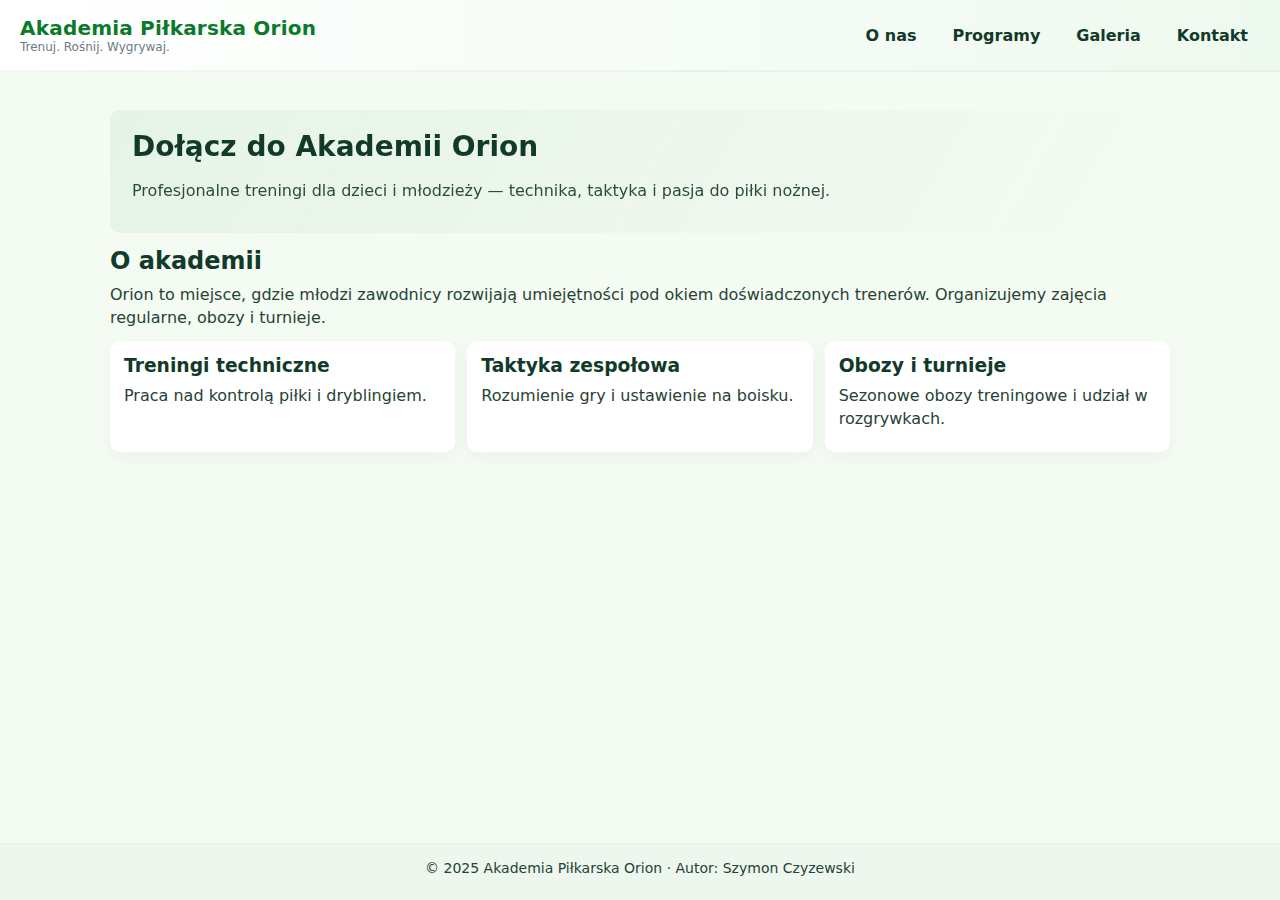
<file: index.html>
<!doctype html>
<html lang="pl">
<head>
  <meta charset="utf-8" />
  <meta name="viewport" content="width=device-width,initial-scale=1" />
  <title>Akademia Piłkarska Orion — O nas</title>
  <link rel="stylesheet" href="style.css" />
</head>
<body>
  <header class="header">
    <div class="brand">
      <span class="name">Akademia Piłkarska Orion</span>
      <span class="tag">Trenuj. Rośnij. Wygrywaj.</span>
    </div>
    <nav class="nav" aria-label="Główne menu">
      <a href="index.html">O nas</a>
      <a href="oferta.html">Programy</a>
      <a href="portfolio.html">Galeria</a>
      <a href="kontakt.html">Kontakt</a>
    </nav>
  </header>
  <main class="content">
    <section class="hero">
      <h1>Dołącz do Akademii Orion</h1>
      <p>Profesjonalne treningi dla dzieci i młodzieży — technika, taktyka i pasja do piłki nożnej.</p>
    </section>
    <section class="about">
      <h2>O akademii</h2>
      <p>Orion to miejsce, gdzie młodzi zawodnicy rozwijają umiejętności pod okiem doświadczonych trenerów. Organizujemy zajęcia regularne, obozy i turnieje.</p>
      <div class="cards">
        <article class="card"><h3>Treningi techniczne</h3><p>Praca nad kontrolą piłki i dryblingiem.</p></article>
        <article class="card"><h3>Taktyka zespołowa</h3><p>Rozumienie gry i ustawienie na boisku.</p></article>
        <article class="card"><h3>Obozy i turnieje</h3><p>Sezonowe obozy treningowe i udział w rozgrywkach.</p></article>
      </div>
    </section>
  </main>
  <footer class="footer">
    <p>© 2025 Akademia Piłkarska Orion · Autor: Szymon Czyzewski</p>
  </footer>
</body>
</html>
</file>
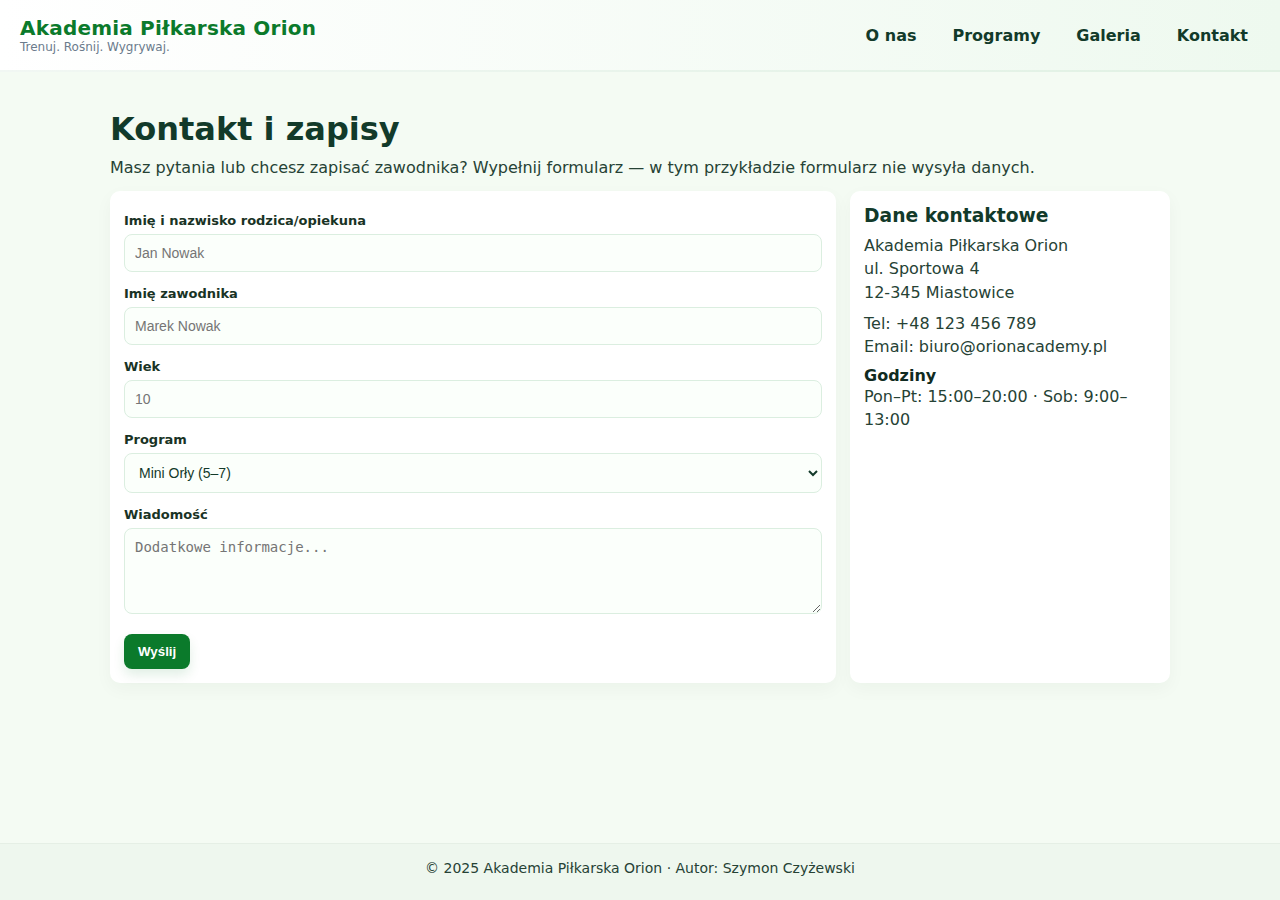
<file: kontakt.html>
<!doctype html>
<html lang="pl">
<head>
  <meta charset="utf-8" />
  <meta name="viewport" content="width=device-width,initial-scale=1" />
  <title>Akademia Piłkarska Orion — Kontakt</title>
  <link rel="stylesheet" href="style.css" />
</head>
<body>
  <header class="header">
    <div class="brand">
      <span class="name">Akademia Piłkarska Orion</span>
      <span class="tag">Trenuj. Rośnij. Wygrywaj.</span>
    </div>
    <nav class="nav" aria-label="Główne menu">
      <a href="index.html">O nas</a>
      <a href="oferta.html">Programy</a>
      <a href="portfolio.html">Galeria</a>
      <a href="kontakt.html">Kontakt</a>
    </nav>
  </header>
  <main class="content">
    <h1>Kontakt i zapisy</h1>
    <p>Masz pytania lub chcesz zapisać zawodnika? Wypełnij formularz — w tym przykładzie formularz nie wysyła danych.</p>
    <section class="contact-grid">
      <form class="form" action="#" method="post" onsubmit="return false;">
        <label for="name">Imię i nazwisko rodzica/opiekuna</label>
        <input id="name" name="name" type="text" placeholder="Jan Nowak" required>
        <label for="player">Imię zawodnika</label>
        <input id="player" name="player" type="text" placeholder="Marek Nowak" required>
        <label for="age">Wiek</label>
        <input id="age" name="age" type="number" placeholder="10" min="5" max="18" required>
        <label for="program">Program</label>
        <select id="program" name="program">
          <option>Mini Orły (5–7)</option>
          <option>Młodzicy (8–12)</option>
          <option>Juniorzy (13–18)</option>
          <option>Obozy</option>
        </select>
        <label for="message">Wiadomość</label>
        <textarea id="message" name="message" rows="4" placeholder="Dodatkowe informacje..."></textarea>
        <div class="actions">
          <button type="submit" class="btn">Wyślij</button>
        </div>
      </form>
      <aside class="card">
        <h3>Dane kontaktowe</h3>
        <p>Akademia Piłkarska Orion<br>ul. Sportowa 4<br>12-345 Miastowice</p>
        <p>Tel: +48 123 456 789<br>Email: biuro@orionacademy.pl</p>
        <h4>Godziny</h4>
        <p>Pon–Pt: 15:00–20:00 · Sob: 9:00–13:00</p>
      </aside>
    </section>
  </main>
  <footer class="footer">
    <p>© 2025 Akademia Piłkarska Orion · Autor: Szymon Czyżewski</p>
  </footer>
</body>
</html>
</file>
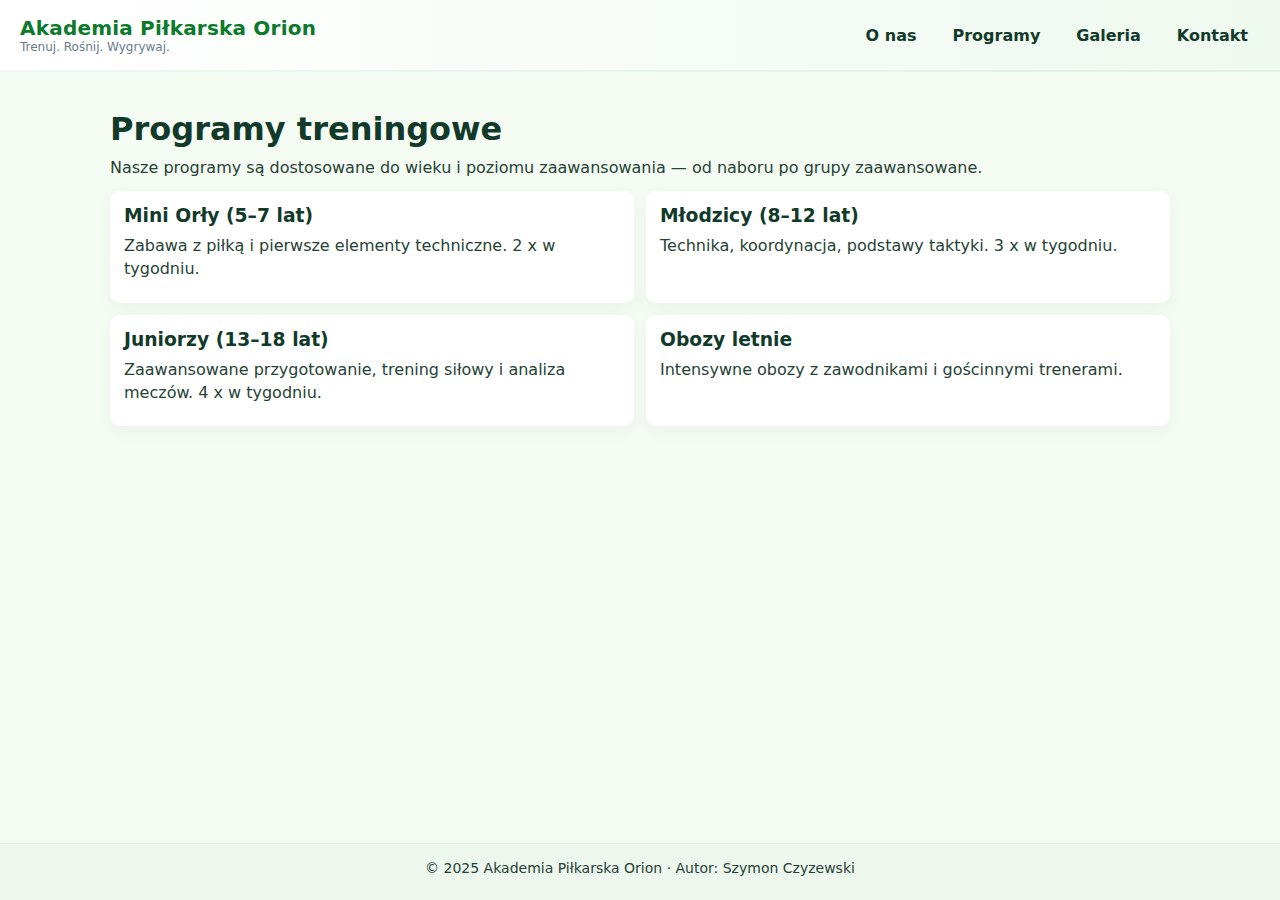
<file: oferta.html>
<!doctype html>
<html lang="pl">
<head>
  <meta charset="utf-8" />
  <meta name="viewport" content="width=device-width,initial-scale=1" />
  <title>Akademia Piłkarska Orion — Programy</title>
  <link rel="stylesheet" href="style.css" />
</head>
<body>
  <header class="header">
    <div class="brand">
      <span class="name">Akademia Piłkarska Orion</span>
      <span class="tag">Trenuj. Rośnij. Wygrywaj.</span>
    </div>
    <nav class="nav" aria-label="Główne menu">
      <a href="index.html">O nas</a>
      <a href="oferta.html">Programy</a>
      <a href="portfolio.html">Galeria</a>
      <a href="kontakt.html">Kontakt</a>
    </nav>
  </header>
  <main class="content">
    <h1>Programy treningowe</h1>
    <p>Nasze programy są dostosowane do wieku i poziomu zaawansowania — od naboru po grupy zaawansowane.</p>
    <section class="programs">
      <article class="card"><h3>Mini Orły (5–7 lat)</h3><p>Zabawa z piłką i pierwsze elementy techniczne. 2 x w tygodniu.</p></article>
      <article class="card"><h3>Młodzicy (8–12 lat)</h3><p>Technika, koordynacja, podstawy taktyki. 3 x w tygodniu.</p></article>
      <article class="card"><h3>Juniorzy (13–18 lat)</h3><p>Zaawansowane przygotowanie, trening siłowy i analiza meczów. 4 x w tygodniu.</p></article>
      <article class="card"><h3>Obozy letnie</h3><p>Intensywne obozy z zawodnikami i gościnnymi trenerami.</p></article>
    </section>
  </main>
  <footer class="footer">
    <p>© 2025 Akademia Piłkarska Orion · Autor: Szymon Czyzewski</p>
  </footer>
</body>
</html>
</file>
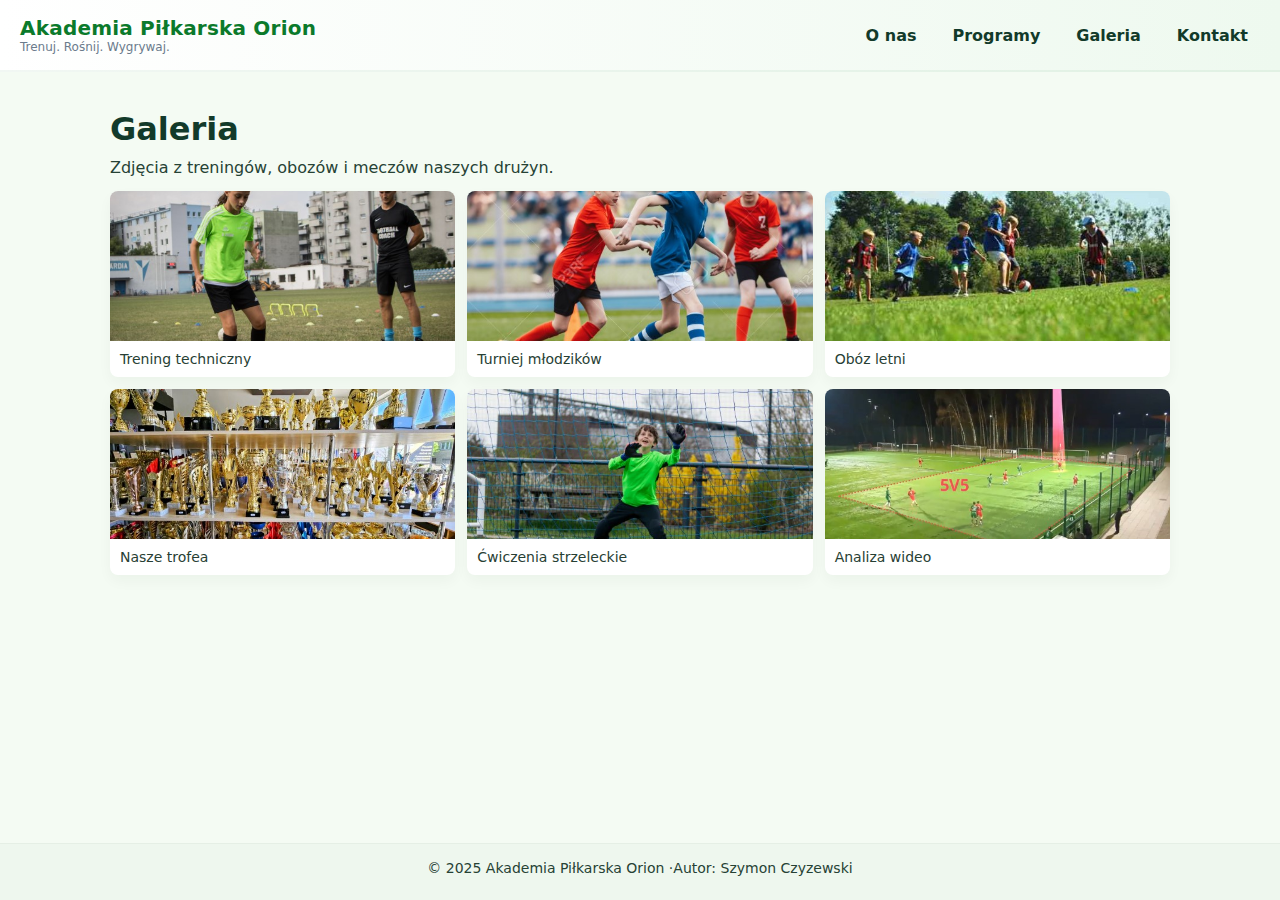
<file: portfolio.html>
<!doctype html>
<html lang="pl">
<head>
  <meta charset="utf-8" />
  <meta name="viewport" content="width=device-width,initial-scale=1" />
  <title>Akademia Piłkarska Orion — Galeria</title>
  <link rel="stylesheet" href="style.css" />
</head>
<body>
  <header class="header">
    <div class="brand">
      <span class="name">Akademia Piłkarska Orion</span>
      <span class="tag">Trenuj. Rośnij. Wygrywaj.</span>
    </div>
    <nav class="nav" aria-label="Główne menu">
      <a href="index.html">O nas</a>
      <a href="oferta.html">Programy</a>
      <a href="portfolio.html">Galeria</a>
      <a href="kontakt.html">Kontakt</a>
    </nav>
  </header>
  <main class="content">
    <h1>Galeria</h1>
    <p>Zdjęcia z treningów, obozów i meczów naszych drużyn.</p>
    <section class="gallery">
      <figure class="thumb"><img src="trening techniczny.jpg" alt="Trening 1"><figcaption>Trening techniczny</figcaption></figure>
      <figure class="thumb"><img src="turniej mlodzikow.jpg" alt="Turniej"><figcaption>Turniej młodzików</figcaption></figure>
      <figure class="thumb"><img src="oboz letni.jpg" alt="Obóz"><figcaption>Obóz letni</figcaption></figure>
      <figure class="thumb"><img src="nasze trofea.jpg" alt="Nagroda"><figcaption>Nasze trofea</figcaption></figure>
      <figure class="thumb"><img src="cwiczenia strzeleckie.jpg" alt="Bramka"><figcaption>Ćwiczenia strzeleckie</figcaption></figure>
      <figure class="thumb"><img src="analiza wideo.jpg" alt="Analiza"><figcaption>Analiza wideo</figcaption></figure>
    </section>
  </main>
  <footer class="footer">
    <p>© 2025 Akademia Piłkarska Orion ·Autor: Szymon Czyzewski</p>
  </footer>
</body>
</html>
</file>
<file: style.css>
:root{--bg:#f4fbf3;--accent:#0b7a2b;--dark:#123a2a;--muted:#6b7b8c;--card:#fff;--glass:rgba(255,255,255,0.6)}
*{box-sizing:border-box;margin:0;padding:0}
html,body{height:100%}
body{font-family:Inter,system-ui,Arial,sans-serif;color:#102b21;background:var(--bg);display:flex;flex-direction:column;min-height:100vh;-webkit-font-smoothing:antialiased}
a{color:inherit;text-decoration:none}
.header{display:flex;justify-content:space-between;align-items:center;padding:16px 20px;background:linear-gradient(90deg,#fff,#eef9ef);border-bottom:2px solid rgba(11,122,43,0.06)}
.brand{display:flex;flex-direction:column}
.brand .name{font-weight:800;color:var(--accent);font-size:20px;letter-spacing:0.2px}
.brand .tag{font-size:12px;color:var(--muted)}
.nav{display:flex;gap:12px}
.nav a{padding:8px 12px;border-radius:8px;font-weight:700;color:var(--dark);transition:all .18s ease}
.nav a:hover{background:rgba(11,122,43,0.08);color:var(--accent);transform:translateY(-2px)}
main.content{flex:1;max-width:1100px;margin:18px auto;padding:20px;width:calc(100% - 40px)}
.hero{background:linear-gradient(120deg,rgba(11,122,43,0.06),transparent);padding:22px;border-radius:10px;display:flex;flex-direction:column;gap:10px;margin-bottom:14px;backdrop-filter:blur(2px)}
.hero h1{font-size:28px;color:var(--dark);line-height:1.05}
.hero p{color:#2b4b3b}
.cta{display:inline-block;margin-top:6px;padding:10px 14px;background:var(--accent);color:#fff;border-radius:8px;font-weight:800}
.section-title{margin:6px 0 10px;color:var(--dark)}
.cards{display:flex;gap:12px;flex-wrap:wrap;margin-top:12px}
.card{background:var(--card);padding:14px;border-radius:10px;box-shadow:0 6px 18px rgba(16,43,33,0.04);flex:1 1 220px;min-width:180px}
h1,h2,h3{color:var(--dark);margin-bottom:8px}
p{color:#264235;line-height:1.45;margin-bottom:8px}
.programs{display:grid;grid-template-columns:repeat(2,1fr);gap:12px;margin-top:12px}
.gallery{display:grid;grid-template-columns:repeat(3,1fr);gap:12px;margin-top:12px}
.thumb{background:var(--card);border-radius:8px;overflow:hidden;box-shadow:0 6px 14px rgba(16,43,33,0.04);display:flex;flex-direction:column}
.thumb img{width:100%;height:150px;object-fit:cover;display:block}
.thumb figcaption{padding:10px;font-size:14px;color:#274034;flex:0 0 auto}
.contact-grid{display:grid;grid-template-columns:1fr 320px;gap:14px;margin-top:12px}
.form{background:var(--card);padding:14px;border-radius:10px;box-shadow:0 6px 18px rgba(16,43,33,0.04)}
.form label{display:block;margin:8px 0 6px;font-weight:700;color:#193325;font-size:13px}
.form input,.form textarea,.form select{width:100%;padding:10px;border:1px solid #dbeee0;border-radius:8px;background:#fbfffb;margin-bottom:6px;font-size:14px;color:#133a2a}
.actions{display:flex;gap:10px;margin-top:10px}
.btn{background:var(--accent);color:#fff;padding:10px 14px;border-radius:8px;border:none;cursor:pointer;font-weight:800;box-shadow:0 6px 12px rgba(11,122,43,0.12);transition:transform .12s ease,box-shadow .12s ease}
.btn:hover{transform:translateY(-3px);box-shadow:0 10px 22px rgba(11,122,43,0.14)}
.footer{background:#eef7ee;padding:14px 20px;border-top:1px solid rgba(16,43,33,0.04);text-align:center;color:#3b5a48;font-size:14px}
.small-muted{font-size:13px;color:var(--muted)}
.center{display:flex;align-items:center;justify-content:center}
.kicker{font-size:12px;color:var(--muted);text-transform:uppercase;letter-spacing:1px}
@media (max-width:900px){
  .programs{grid-template-columns:1fr}
  .gallery{grid-template-columns:repeat(2,1fr)}
  .contact-grid{grid-template-columns:1fr}
  .nav{gap:10px}
}
@media (max-width:480px){
  .header{padding:12px}
  .brand .tag{display:none}
  .nav{gap:8px;overflow:auto}
  .gallery{grid-template-columns:1fr}
  .hero h1{font-size:22px}
  .cards{flex-direction:column}
  .thumb img{height:180px}
  .form{padding:12px}
  .actions{flex-direction:column;align-items:stretch}
}
</file>
